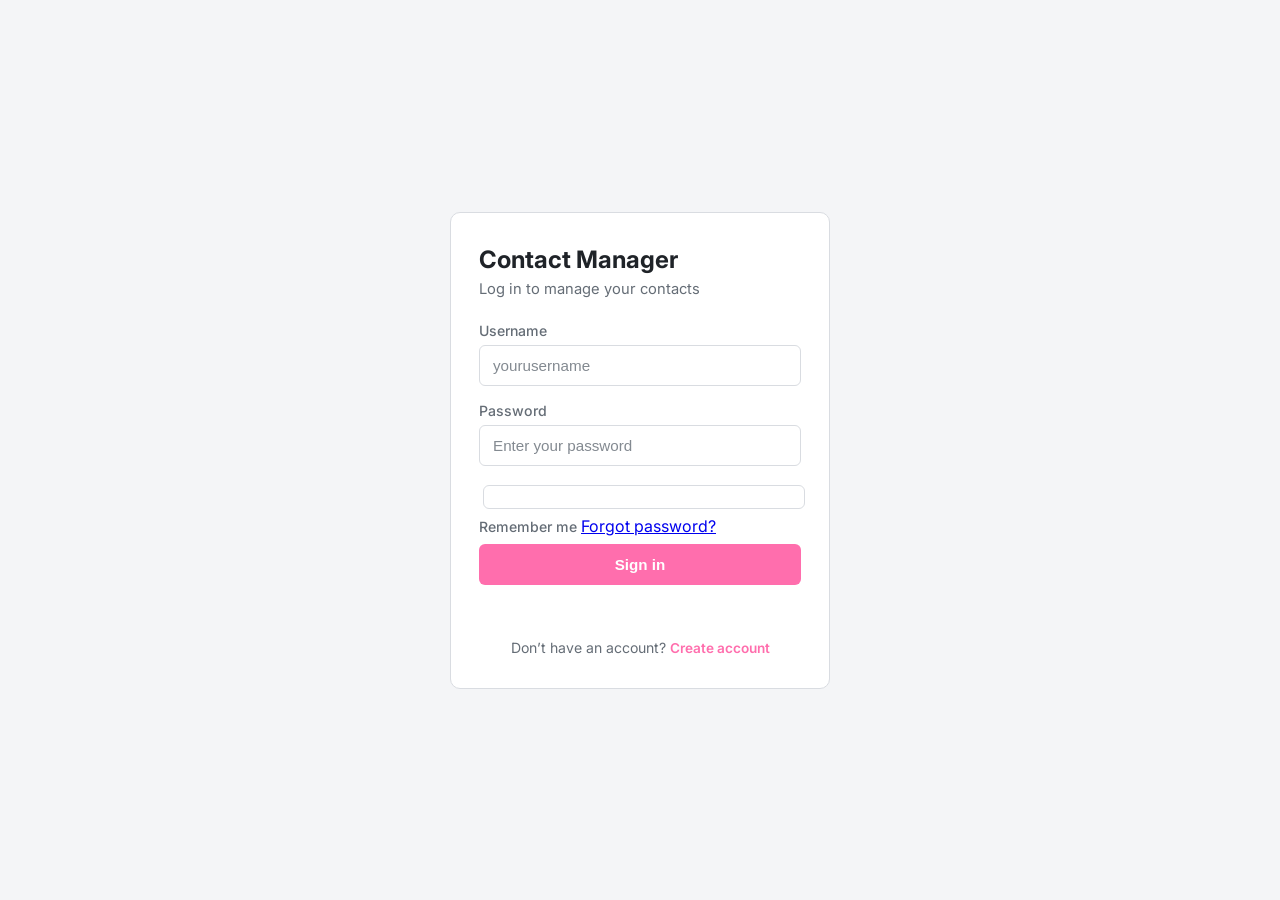
<file: login/index.html>
<!DOCTYPE html>
<html lang="en">
  <head>
    <meta charset="UTF-8" />
    <meta name="viewport" content="width=device-width, initial-scale=1.0" />
    <title>Contact Manager — Log in</title>
    <link rel="preconnect" href="https://fonts.googleapis.com" />
    <link rel="preconnect" href="https://fonts.gstatic.com" crossorigin />
    <link href="https://fonts.googleapis.com/css2?family=Inter:wght@400;500;600;700;800&display=swap" rel="stylesheet" />
    <link rel="stylesheet" href="styles.css" />
  </head>
  <body>
    <main class="page-shell">
      <section class="login-panel" aria-label="Login panel">
        <h1>Contact Manager</h1>
        <p class="subtitle">Log in to manage your contacts</p>

        <form id="loginForm" class="login-form" novalidate>
          <div class="field-group">
            <label for="username">Username</label>
            <input id="username" name="username" type="text" placeholder="yourusername" autocomplete="username" maxlength="50" required />
          </div>

          <div class="field-group">
            <label for="password">Password</label>
            <input id="password" name="password" type="password" placeholder="Enter your password" autocomplete="current-password" required />
          </div>

          <div class="meta-row">
            <label class="remember-me" for="rememberMe">
              <input id="rememberMe" type="checkbox" />
              <span>Remember me</span>
            </label>
            <a href="#" class="link-text">Forgot password?</a>
          </div>

          <button type="submit" class="primary-btn" id="submitButton">
            <span class="btn-text">Sign in</span>
          </button>

          <div id="formMessage" class="form-message" role="alert" aria-live="polite"></div>
        </form>

        <p class="signup-link">
          Don’t have an account?
          <a href="../signup/index.html">Create account</a>
        </p>
      </section>
    </main>

    <script src="script.js"></script>
  </body>
</html>
</file>
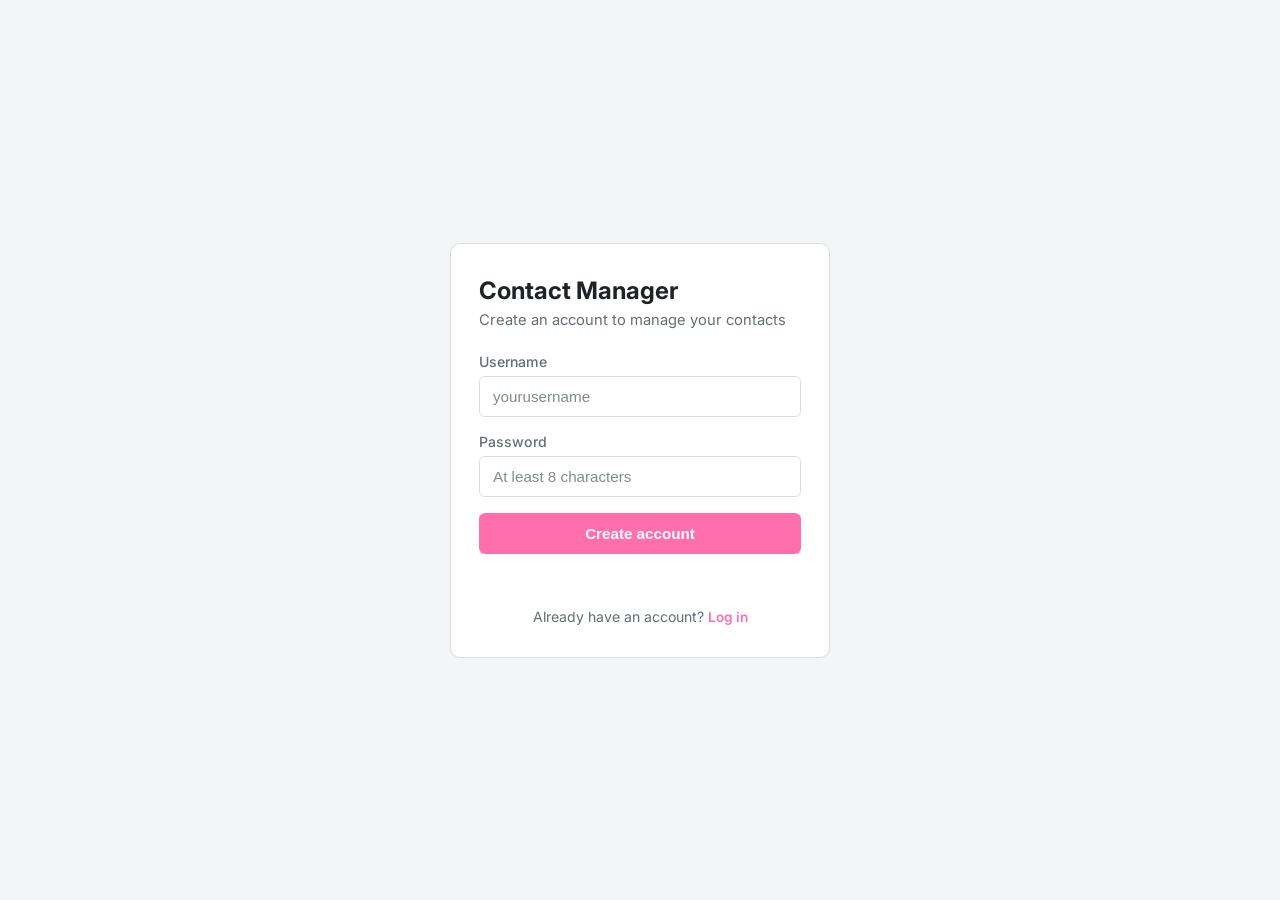
<file: signup/index.html>
<!DOCTYPE html>
<html lang="en">
  <head>
    <meta charset="UTF-8" />
    <meta name="viewport" content="width=device-width, initial-scale=1.0" />
    <title>Contact Manager — Sign up</title>
    <link rel="preconnect" href="https://fonts.googleapis.com" />
    <link rel="preconnect" href="https://fonts.gstatic.com" crossorigin />
    <link href="https://fonts.googleapis.com/css2?family=Inter:wght@400;500;600;700;800&display=swap" rel="stylesheet" />
    <link rel="stylesheet" href="styles.css" />
  </head>
  <body>
    <main class="page-shell">
      <section class="login-panel" aria-label="Sign up panel">
        <h1>Contact Manager</h1>
        <p class="subtitle">Create an account to manage your contacts</p>

        <form id="signupForm" class="login-form" novalidate>
          <div class="field-group">
            <label for="username">Username</label>
            <input id="username" name="username" type="text" placeholder="yourusername" autocomplete="username" maxlength="50" required />
          </div>

          <div class="field-group">
            <label for="password">Password</label>
            <input id="password" name="password" type="password" placeholder="At least 8 characters" autocomplete="new-password" minlength="8" required />
          </div>

          <button type="submit" class="primary-btn" id="submitButton">
            <span class="btn-text">Create account</span>
          </button>

          <div id="formMessage" class="form-message" role="alert" aria-live="polite"></div>
        </form>

        <p class="signup-link">
          Already have an account?
          <a href="../login/index.html">Log in</a>
        </p>
      </section>
    </main>

    <script src="script.js"></script>
  </body>
</html>
</file>
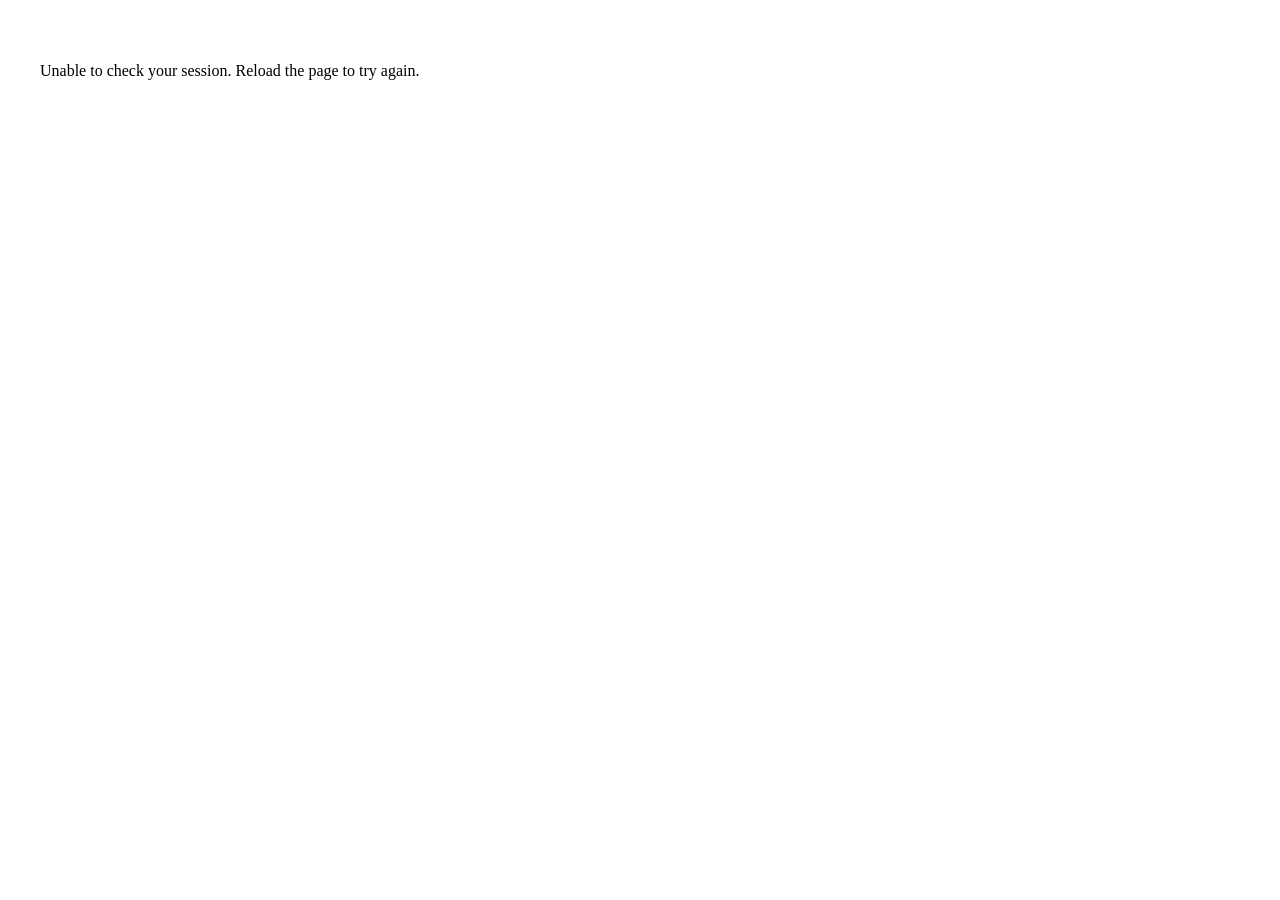
<file: contacts/contacts.html>
<!DOCTYPE html>
<html lang="en">


	<head>
		<meta charset="UTF-8" />
		<meta name="viewport" content="width=device-width, initial-scale=1.0" />

		<title>Contact Manager Dashboard</title>
		<link rel="stylesheet" href="styles.css" />

	</head>
	<body>
		<!--main content-->
		<main class="page-shell">
			<div id="sessionMessage" class="contact-message" role="status" aria-live="polite">Checking your session...</div>
			<!--card-->
			<section id="contactsPanel" class="contacts-panel" aria-label="Contacts Panel" hidden>
				<h1>Contact Manager</h1>
				<p class="subtitle">Manage and search your contacts</p>
				<!--search/add-->
				<div class="toolbar">
					<input id="searchBox"
						class="search-text"
						type="search"
						placeholder="Search contacts..."
						aria-label="Search Contacts"
					/>
					<button id="addContactBtn" class="primary-btn" style="width: auto;">
						Add Contact
					</button>
					<button id="logoutBtn" class="secondary-btn" type="button" style="width: auto;">
						Logout
					</button>
				</div>
				<div id="contactSearchResult" class="contact-message" role="status" aria-live="polite"></div>
				<div id="contactDeleteResult" class="contact-message" role="alert" aria-live="assertive"></div>
				<!--table-->
				<table class="contacts-table">
					<thead>
					<tr>
						<th>Name</th>
						<th>Email</th>
						<th>Phone</th>
						<th>Date Created</th>
						<th>Actions</th>
					</tr>
					</thead>
					<tbody id="contactsTableBody">
					</tbody>
				</table>
			</section>
		</main>

		<div id="popupOverlay" class="popup-overlay" style="display: none;">
			<div class="popup-content">
				<h2 id="popupTitle">Add Contact</h2>
				<form id="contactForm" novalidate>
					<div class="field-group">
						<label for="firstName">First Name</label>
						<input id="firstName" name="firstName" type="text" placeholder="First Name" maxlength="50" required />
					</div>

					<div class="field-group">
						<label for="lastName">Last Name</label>
						<input id="lastName" name="lastName" type="text" placeholder="Last Name" maxlength="50" required />
					</div>

					<div class="field-group">
						<label for="contactEmail">Email</label>
						<input id="contactEmail" name="email" type="email" placeholder="Email Address" maxlength="60" />
					</div>

					<div class="field-group">
						<label for="contactPhone">Phone</label>
						<input id="contactPhone" name="phone" type="tel" placeholder="Phone Number" maxlength="20" />
					</div>

					<div style="display: flex; gap: 10px; margin-top: 20px;">
						<button type="button" id="closePopupBtn" class="secondary-btn" style="flex: 1;">
							Cancel
						</button>
						<button id="saveContactBtn" type="submit" class="primary-btn" style="flex: 1;">
							Save Contact
						</button>
					</div>

					<div id="contactAddResult" class="contact-message" role="status" aria-live="polite"></div>
				</form>
			</div>
		</div>

		<script src="script.js"></script>
	</body>
</html>
</file>
<file: login/styles.css>
/* Color palette used across the page */
:root {
  --bg: #f4f5f7;
  --card-bg: #ffffff;
  --border: #d9dce1;
  --text: #1f2328;
  --muted: #656d76;
  --primary: #FF6EAD;
  --primary-strong: #FF358C;
  --success: #15803d;
  --error: #b91c1c;
}

/* Dark mode colors */
@media (prefers-color-scheme: dark) {
  :root {
    --bg: #16181d;
    --card-bg: #1e2128;
    --border: #333844;
    --text: #e6e8eb;
    --muted: #9aa2ad;
  }
}

/* Base reset */
* {
  box-sizing: border-box;
}

html, body {
  margin: 0;
  min-height: 100%;
  font-family: "Inter", sans-serif;
}

body {
  min-height: 100vh;
  display: grid;
  place-items: center;
  background: var(--bg);
  color: var(--text);
}

/* Centers the card on the page */
.page-shell {
  width: min(100%, 1200px);
  display: grid;
  place-items: center;
  padding: 32px 20px;
}

/* The card that holds the form */
.login-panel {
  width: min(100%, 380px);
  background: var(--card-bg);
  border: 1px solid var(--border);
  border-radius: 10px;
  padding: 32px 28px;
}

/* Heading and subtitle */
h1 {
  margin: 0;
  font-size: 1.5rem;
  font-weight: 700;
}

.subtitle {
  margin: 6px 0 0;
  color: var(--muted);
  font-size: 0.92rem;
}

/* Form layout and input fields */
.login-form {
  margin-top: 24px;
}

.field-group {
  display: flex;
  flex-direction: column;
  gap: 6px;
  margin-bottom: 16px;
}

label {
  color: var(--muted);
  font-size: 0.88rem;
  font-weight: 500;
}

input {
  appearance: none;
  width: 100%;
  padding: 11px 13px;
  border-radius: 6px;
  border: 1px solid var(--border);
  background: var(--card-bg);
  color: var(--text);
  font-size: 0.95rem;
  outline: none;
  transition: border-color 0.15s ease;
}

input::placeholder {
  color: var(--muted);
  opacity: 0.8;
}

input:focus {
  border-color: var(--primary);
}

/* Link to switch between login and signup */
.signup-link a {
  color: var(--primary);
  text-decoration: none;
  font-weight: 600;
  font-size: 0.85rem;
}

.signup-link a:hover {
  text-decoration: underline;
}

/* Submit button */
.primary-btn {
  width: 100%;
  margin-top: 8px;
  border: none;
  border-radius: 6px;
  padding: 12px 18px;
  background: var(--primary);
  color: white;
  font-size: 0.95rem;
  font-weight: 600;
  cursor: pointer;
  transition: background 0.15s ease, opacity 0.15s ease;
}

.primary-btn:hover {
  background: var(--primary-strong);
}

.primary-btn:disabled {
  opacity: 0.7;
  cursor: not-allowed;
}

/* Success / error message under the button */
.form-message {
  min-height: 20px;
  margin-top: 14px;
  font-size: 0.87rem;
  color: var(--muted);
}

.form-message.success {
  color: var(--success);
}

.form-message.error {
  color: var(--error);
}

.signup-link {
  margin: 20px 0 0;
  text-align: center;
  color: var(--muted);
  font-size: 0.88rem;
}

/* Smaller padding on phones */
@media (max-width: 480px) {
  .login-panel {
    padding: 24px 20px;
    border-radius: 8px;
  }
}
</file>
<file: signup/styles.css>
/* Color palette used across the page */
:root {
  --bg: #f4f5f7;
  --card-bg: #ffffff;
  --border: #d9dce1;
  --text: #1f2328;
  --muted: #656d76;
  --primary: #FF6EAD;
  --primary-strong: #FF358C;
  --success: #15803d;
  --error: #b91c1c;
}

/* Dark mode colors */
@media (prefers-color-scheme: dark) {
  :root {
    --bg: #16181d;
    --card-bg: #1e2128;
    --border: #333844;
    --text: #e6e8eb;
    --muted: #9aa2ad;
  }
}

/* Base reset */
* {
  box-sizing: border-box;
}

html, body {
  margin: 0;
  min-height: 100%;
  font-family: "Inter", sans-serif;
}

body {
  min-height: 100vh;
  display: grid;
  place-items: center;
  background: var(--bg);
  color: var(--text);
}

/* Centers the card on the page */
.page-shell {
  width: min(100%, 1200px);
  display: grid;
  place-items: center;
  padding: 32px 20px;
}

/* The card that holds the form */
.login-panel {
  width: min(100%, 380px);
  background: var(--card-bg);
  border: 1px solid var(--border);
  border-radius: 10px;
  padding: 32px 28px;
}

/* Heading and subtitle */
h1 {
  margin: 0;
  font-size: 1.5rem;
  font-weight: 700;
}

.subtitle {
  margin: 6px 0 0;
  color: var(--muted);
  font-size: 0.92rem;
}

/* Form layout and input fields */
.login-form {
  margin-top: 24px;
}

.field-group {
  display: flex;
  flex-direction: column;
  gap: 6px;
  margin-bottom: 16px;
}

label {
  color: var(--muted);
  font-size: 0.88rem;
  font-weight: 500;
}

input {
  appearance: none;
  width: 100%;
  padding: 11px 13px;
  border-radius: 6px;
  border: 1px solid var(--border);
  background: var(--card-bg);
  color: var(--text);
  font-size: 0.95rem;
  outline: none;
  transition: border-color 0.15s ease;
}

input::placeholder {
  color: var(--muted);
  opacity: 0.8;
}

input:focus {
  border-color: var(--primary);
}

.meta-row {
  display: flex;
  justify-content: space-between;
  align-items: center;
  gap: 14px;
  margin: 2px 0 20px;
}

.remember-me {
  display: inline-flex;
  align-items: center;
  gap: 8px;
  color: var(--muted);
  font-size: 0.85rem;
}

.remember-me input {
  width: 15px;
  height: 15px;
  accent-color: var(--primary);
}

.link-text,
/* Link to switch between login and signup */
.signup-link a {
  color: var(--primary);
  text-decoration: none;
  font-weight: 600;
  font-size: 0.85rem;
}

.link-text:hover,
.signup-link a:hover {
  text-decoration: underline;
}

/* Submit button */
.primary-btn {
  width: 100%;
  border: none;
  border-radius: 6px;
  padding: 12px 18px;
  background: var(--primary);
  color: white;
  font-size: 0.95rem;
  font-weight: 600;
  cursor: pointer;
  transition: background 0.15s ease, opacity 0.15s ease;
}

.primary-btn:hover {
  background: var(--primary-strong);
}

.primary-btn:disabled {
  opacity: 0.7;
  cursor: not-allowed;
}

/* Success / error message under the button */
.form-message {
  min-height: 20px;
  margin-top: 14px;
  font-size: 0.87rem;
  color: var(--muted);
}

.form-message.success {
  color: var(--success);
}

.form-message.error {
  color: var(--error);
}

.signup-link {
  margin: 20px 0 0;
  text-align: center;
  color: var(--muted);
  font-size: 0.88rem;
}

/* Smaller padding on phones */
@media (max-width: 480px) {
  .login-panel {
    padding: 24px 20px;
    border-radius: 8px;
  }

  .meta-row {
    align-items: flex-start;
    flex-direction: column;
  }
}
</file>
<file: contacts/styles.css>
.app-header { min-height: 88px; display: flex; justify-content: space-between; align-items: center; gap: 20px; padding: 20px max(32px, calc((100vw - 1184px) / 2)); border-bottom: 1px solid var(--line); background: var(--surface); }
.account-controls { display: flex; align-items: center; gap: 10px; }
.account-avatar, .avatar { display: inline-grid; flex-shrink: 0; place-items: center; width: 38px; height: 38px; border-radius: 50%; background: var(--accent-soft); color: var(--primary); font-size: 0.75rem; font-weight: 600; }
.account-avatar { width: 32px; height: 32px; }
.account-name { font-size: 0.8125rem; max-width: 15ch; overflow: hidden; text-overflow: ellipsis; white-space: nowrap; }
.account-controls .text-btn { margin-left: 12px; }
.page-shell { width: min(100%, 1248px); margin: 0 auto; padding: 54px 32px 48px; }
.page-heading { display: flex; align-items: center; justify-content: space-between; gap: 24px; margin-bottom: 38px; }
.page-heading .eyebrow { margin-bottom: 13px; }
.title-row { display: flex; align-items: center; gap: 17px; }
.count-label { color: var(--muted); background: var(--surface-soft); border: 1px solid var(--line); border-radius: 7px; padding: 3px 9px; font-size: 0.75rem; white-space: nowrap; }
.count-label:empty { display: none; }
.page-description { color: var(--muted); margin-top: 12px; font-size: 0.9375rem; }
.search-toolbar { padding: 0 0 27px; border-bottom: 1px solid var(--line); display: flex; justify-content: space-between; align-items: center; gap: 20px; }
#searchForm { display: flex; gap: 10px; align-items: center; flex: 1; max-width: 670px; }
.search-input { position: relative; flex: 1; min-width: 0; }
.search-input .icon { position: absolute; top: 13px; left: 15px; color: var(--muted); pointer-events: none; }
.search-input input { padding-left: 45px; }
.search-hint { font-size: 0.75rem; color: var(--muted); white-space: nowrap; }
#contactSearchResult:not(:empty) { margin-top: 20px; }
.workspace { display: grid; gap: 28px; align-items: start; margin-top: 29px; }
.contact-list { min-width: 0; }
.list-heading { display: flex; align-items: center; justify-content: space-between; gap: 20px; margin-bottom: 18px; }
.list-heading h2 { font-size: 0.9375rem; letter-spacing: -0.01em; overflow-wrap: anywhere; }
.sort-label { color: var(--muted); font-size: 0.75rem; white-space: nowrap; }
.contacts-table { width: 100%; border-collapse: collapse; font-size: 0.8125rem; table-layout: fixed; }
.contacts-table thead { color: var(--muted); text-align: left; background: var(--surface-soft); }
.contacts-table th { font-size: 0.6875rem; text-transform: uppercase; letter-spacing: 0.08em; font-weight: 600; padding: 13px 16px; }
.contacts-table th:first-child { width: 27%; border-radius: 7px 0 0 7px; }
.contacts-table th:nth-child(2) { width: 27%; }
.contacts-table th:nth-child(3) { width: 18%; }
.contacts-table th:nth-child(4) { width: 13%; }
.contacts-table th:last-child { width: 15%; border-radius: 0 7px 7px 0; }
.contacts-table td { padding: 19px 16px; border-bottom: 1px solid var(--line); overflow-wrap: anywhere; vertical-align: middle; }
.contacts-table tbody tr { transition: background-color 180ms var(--ease); }
.contacts-table tbody tr:hover, .contacts-table tbody tr:focus-within { background: var(--surface-soft); }
.person-cell { display: flex; align-items: center; gap: 12px; }
.person-name { font-size: 0.875rem; font-weight: 600; }
.cell-label { display: none; }
.cell-value { color: var(--muted); }
.row-actions { display: flex; gap: 2px; justify-content: flex-end; }
.row-actions button { min-width: 44px; min-height: 44px; padding: 8px; background: transparent; border: 0; border-radius: 7px; color: var(--primary); font-size: 0.75rem; font-weight: 600; }
.row-actions button:hover { background: var(--accent-soft); }
.row-actions .btn-delete { color: var(--error); }
.row-actions .btn-delete:hover { background: var(--error-soft); }
.list-footer { display: flex; gap: 7px; align-items: center; margin-top: 22px; font-size: 0.6875rem; color: var(--muted); }
.list-footer .icon { width: 13px; height: 13px; }
.empty-state { text-align: center; padding: 66px 20px 72px; border-bottom: 1px solid var(--line); }
.empty-symbol { width: 66px; height: 66px; border-radius: 20px; display: inline-grid; place-items: center; margin-bottom: 24px; background: var(--accent-soft); color: var(--primary); }
.empty-symbol .icon { width: 32px; height: 32px; }
.empty-state p { font-size: 0.875rem; color: var(--muted); margin: 10px auto 24px; }
.contact-editor { border: 1px solid var(--line); background: var(--surface); border-radius: 14px; padding: 25px; animation: reveal 220ms var(--ease); }
.editor-heading { display: flex; align-items: center; justify-content: space-between; gap: 12px; }
.editor-heading .eyebrow { font-size: 0.625rem; margin-bottom: 7px; }
.icon-button { min-width: 44px; padding: 9px; }
.editor-description { font-size: 0.8125rem; color: var(--muted); margin: 15px 0 25px; }
#contactForm { display: grid; gap: 19px; }
.editor-actions { display: flex; gap: 10px; align-items: center; padding-top: 2px; }
.editor-actions .primary-btn { flex: 1; }
#listStatus:not(:empty) { margin-bottom: 16px; }
.retry-button { margin-bottom: 24px; }
.skeleton-bar { display: block; height: 13px; width: 75%; background: var(--line); border-radius: 4px; animation: pending 900ms ease-in-out infinite alternate; }
dialog { width: min(calc(100% - 32px), 430px); border: 1px solid var(--line); border-radius: 16px; padding: 30px; color: var(--ink); background: var(--surface); }
dialog::backdrop { background: oklch(0.265 0.018 155 / 0.4); }
dialog[open] { animation: reveal 180ms var(--ease); }
dialog .eyebrow { margin-bottom: 12px; }
#deleteDescription { color: var(--muted); font-size: 0.875rem; margin: 13px 0 25px; overflow-wrap: anywhere; }
.dialog-actions { display: flex; gap: 10px; justify-content: flex-end; margin-top: 22px; }
@media (min-width: 1100px) {
  .workspace:has(.contact-editor:not([hidden])) { grid-template-columns: minmax(0, 1fr) 350px; }
  .contact-editor { grid-column: 2; grid-row: 1; }
  .contact-list { grid-column: 1; grid-row: 1; }
  .workspace:has(.contact-editor:not([hidden])) .date-column { display: none; }
  .workspace:has(.contact-editor:not([hidden])) .contacts-table th:first-child { width: 27%; }
  .workspace:has(.contact-editor:not([hidden])) .contacts-table th:nth-child(2) { width: 28%; }
  .workspace:has(.contact-editor:not([hidden])) .contacts-table th:nth-child(3) { width: 23%; }
  .workspace:has(.contact-editor:not([hidden])) .contacts-table th:last-child { width: 22%; }
  .workspace:has(.contact-editor:not([hidden])) .avatar { display: none; }
  .workspace:has(.contact-editor:not([hidden])) .contacts-table td { padding-inline: 10px; }
}
@media (min-width: 681px) and (max-width: 1099px) {
  #contactForm { grid-template-columns: 1fr 1fr; }
  #contactForm .field-grid, #contactAddResult, .editor-actions { grid-column: 1 / -1; }
  .contact-editor { max-width: 700px; width: 100%; }
  .editor-actions .primary-btn { flex: initial; }
}
@media (max-width: 900px) { .search-hint { display: none; } .sort-label { font-size: 0.6875rem; } }
@media (max-width: 680px) {
  .app-header { padding: 16px 20px; min-height: 76px; gap: 10px; }
  .brand { font-size: 0.875rem; gap: 9px; }
  .brand-mark { width: 33px; height: 33px; }
  .account-avatar, .account-name { display: none; }
  .account-controls .text-btn { margin-left: 0; padding: 8px; font-size: 0.75rem; gap: 6px; }
  .page-shell { padding: 34px 20px; }
  .page-heading { align-items: flex-start; flex-direction: column; gap: 22px; margin-bottom: 25px; }
  h1 { font-size: 2rem; }
  .page-heading .primary-btn { width: 100%; }
  .page-description { font-size: 0.875rem; }
  .search-toolbar { padding-bottom: 22px; }
  #searchForm { flex-wrap: wrap; }
  .search-input { flex-basis: calc(100% - 90px); }
  .search-input input { font-size: 1rem; padding-left: 37px; }
  .search-input .icon { left: 11px; width: 18px; }
  #searchForm .secondary-btn { padding-inline: 12px; }
  #clearSearchBtn { min-height: 44px; }
  .workspace { margin-top: 24px; gap: 24px; }
  .contact-editor { padding: 20px; }
  .list-heading { gap: 12px; margin-bottom: 12px; }
  .contacts-table, .contacts-table tbody { display: block; }
  .contacts-table thead { position: absolute; width: 1px; height: 1px; overflow: hidden; clip-path: inset(50%); }
  .contacts-table tr { display: block; border-bottom: 1px solid var(--line); padding: 20px 0 12px; }
  .contacts-table tr:first-child { border-top: 1px solid var(--line); }
  .contacts-table td { display: flex; gap: 12px; border: 0; padding: 6px 0; font-size: 0.8125rem; }
  .contacts-table td:first-child { padding-bottom: 11px; }
  .cell-label { display: inline-block; flex: 0 0 44px; font-size: 0.75rem; color: var(--muted); }
  .cell-value { min-width: 0; }
  .person-cell { gap: 12px; }
  .row-actions { justify-content: flex-start; margin-left: 48px; }
  .contacts-table td:last-child { padding: 0; }
  .row-actions button { padding-inline: 10px; }
  .empty-state { padding: 42px 16px; }
}
</file>
